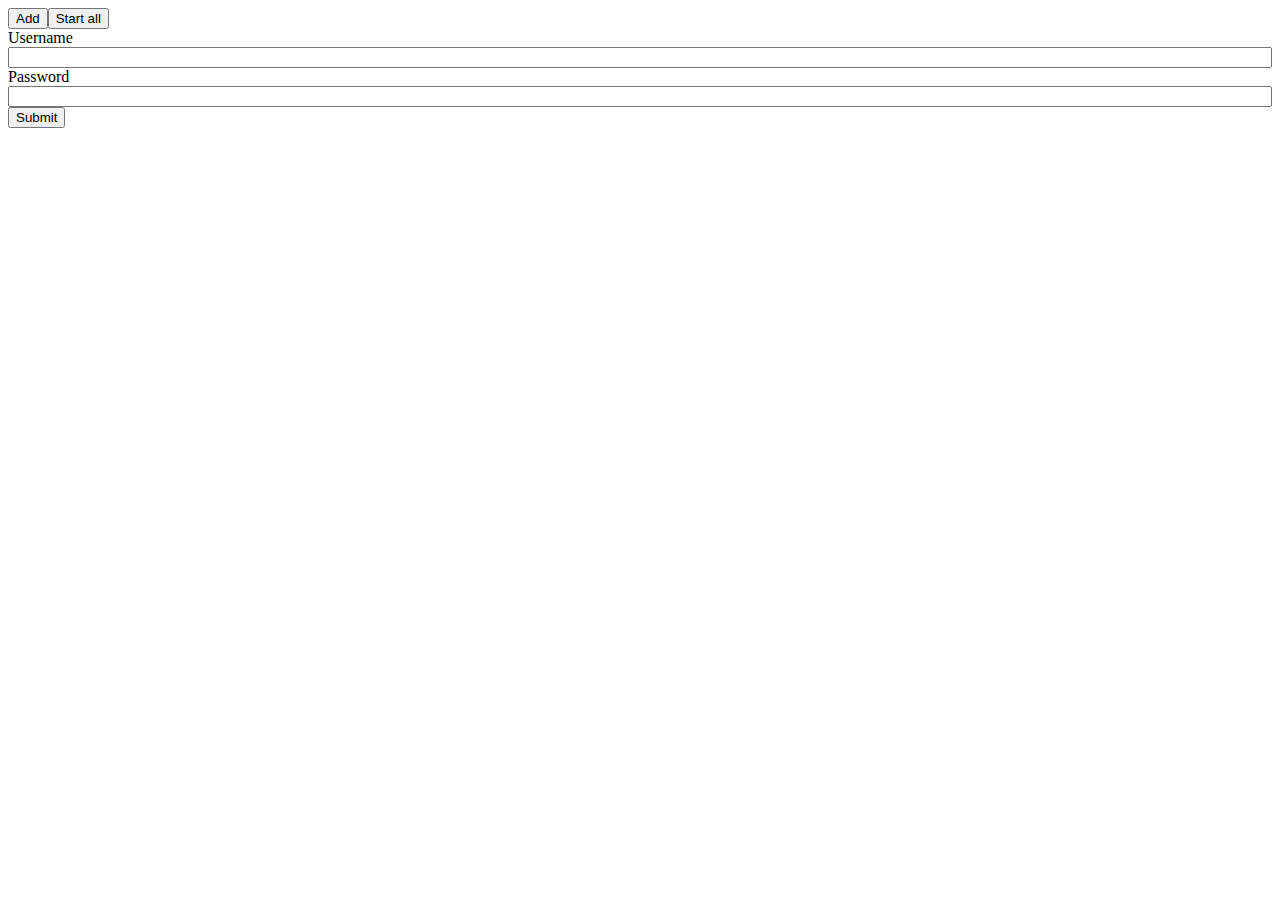
<file: day2_components/index.html>
<!DOCTYPE html>
<html lang="en">
  <head>
    <meta charset="UTF-8" />
    <meta http-equiv="X-UA-Compatible" content="IE=edge" />
    <meta name="viewport" content="width=device-width, initial-scale=1.0" />
    <title>Document</title>
  </head>
  <body>
    <div id="app"></div>
  </body>
  <script src="./clock.js"></script>
  <script src="./input-group.js"></script>
  <script>
    const app = document.getElementById("app");
    const clocks = [];

    const btnAddMore = document.createElement("button");
    btnAddMore.innerHTML = "Add";
    btnAddMore.addEventListener("click", () => {
      const clock = new Clock();
      clocks.push(clock);
      app.appendChild(clock.render());
    });

    const btnStartAll = document.createElement("button");
    btnStartAll.innerHTML = "Start all";
    btnStartAll.addEventListener("click", () => {
      clocks.forEach((clock) => {
        clock.start();
      });
    });
    app.appendChild(btnAddMore);
    app.appendChild(btnStartAll);

    const usernameInput = new InputGroup("Username", "text");
    const passwordInput = new InputGroup("Password", "password");
    app.appendChild(usernameInput.render());
    app.appendChild(passwordInput.render());

    const btnSubmit = document.createElement("button");
    btnSubmit.innerHTML = "Submit";
    btnSubmit.addEventListener("click", () => {
      usernameInput.setSuccessMessage("Look Good!");
      passwordInput.setErrorMessage("the field cannot be empty");
    });
    app.appendChild(btnSubmit);
  </script>
  <!-- <script>
    let seconds = 0;
    let timeInterval = null;
    //START
    document.getElementById("btnStart").addEventListener("click", () => {
      timeInterval = setInterval(() => {
        seconds++;
        const time = formatSecond(seconds);
        document.getElementById("time").innerHTML = time;
      }, 1000);
      //   later
    });

    // PAUSE
    document.getElementById("btnPause").addEventListener("click", () => {
      console.log("pause");
      if (timeInterval) {
        clearInterval(timeInterval);
      }
    });

    //STOP
    document.getElementById("btnStop").addEventListener("click", () => {
      console.log("stop");
      if (timeInterval) {
        clearInterval(timeInterval);
      }
      seconds = 0;
      document.getElementById("time").innerHTML = formatSecond(seconds);
    });

    function formatSecond(seconds) {
      const minute = Math.floor(seconds / 60);
      const second = seconds % 60;
      return minute + ":" + second;
    }
  </script> -->
</html>
</file>
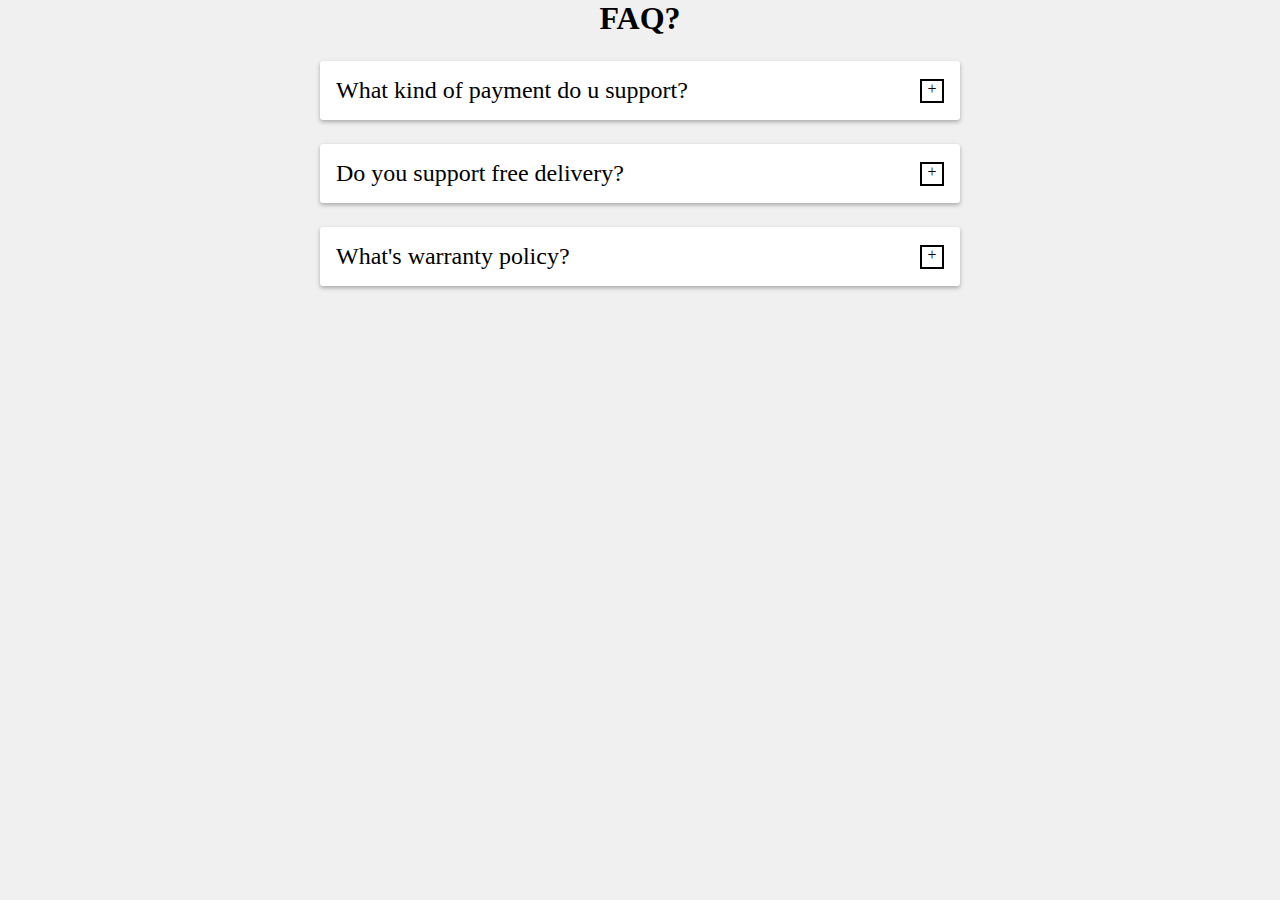
<file: day2_components/homework/index.html>
<!DOCTYPE html>
<html lang="en">
  <head>
    <meta charset="UTF-8" />
    <meta http-equiv="X-UA-Compatible" content="IE=edge" />
    <meta name="viewport" content="width=device-width, initial-scale=1.0" />
    <title>FAQ</title>
    <link rel="stylesheet" href="style.css" />
  </head>
  <body>
    <div id="app">
      <h1 style="text-align: center">FAQ?</h1>
    </div>
    <script src="app.js"></script>
    <script>
      const app = document.getElementById("app");

      data.forEach((e) => {
        const faq = new FAQ(e.ques, e.ans);
        app.appendChild(faq.render());
      });
    </script>
  </body>
</html>
</file>
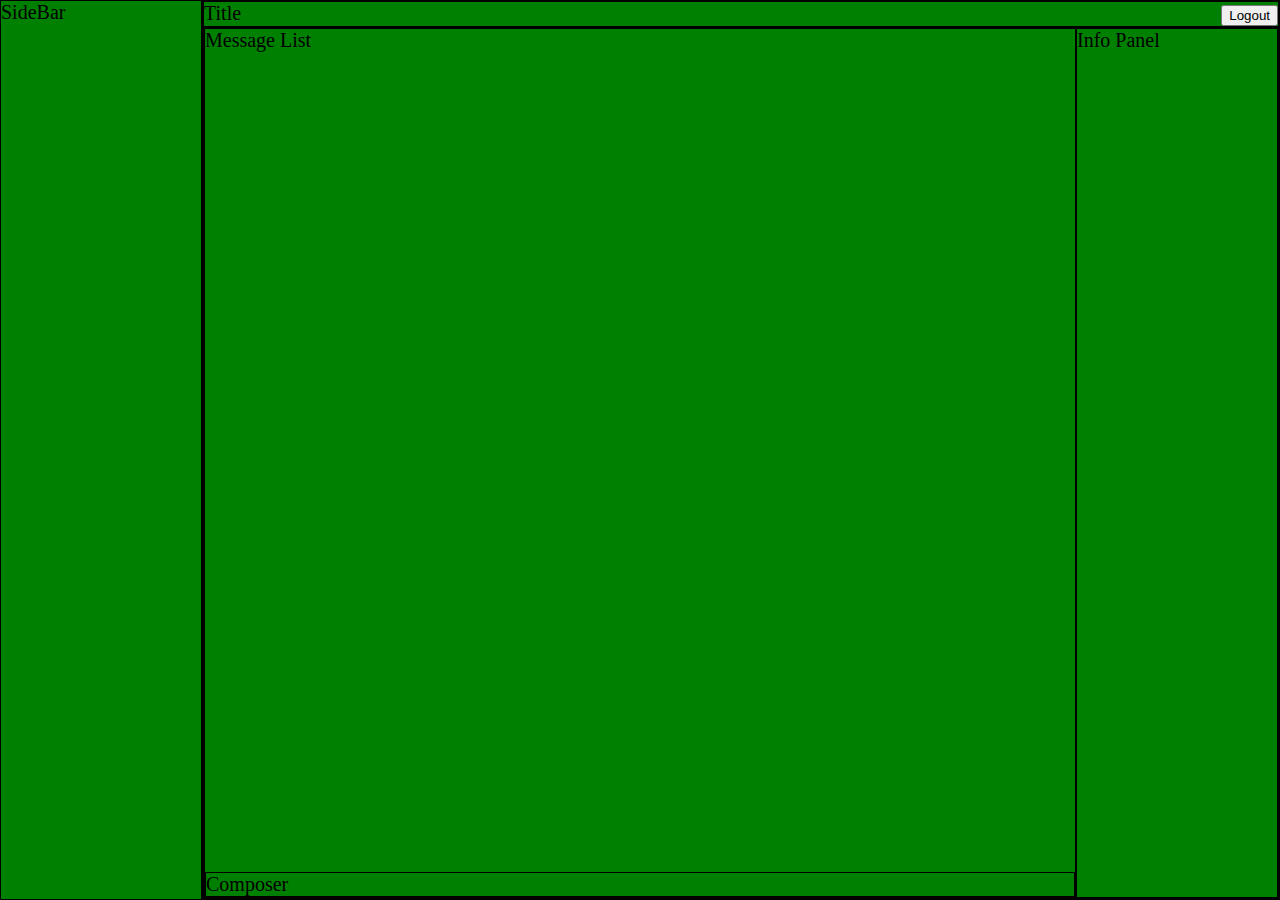
<file: day10_responsive/draft.html>
<!DOCTYPE html>
<html lang="en">
  <head>
    <meta charset="UTF-8" />
    <meta http-equiv="X-UA-Compatible" content="IE=edge" />
    <meta name="viewport" content="width=device-width, initial-scale=1.0" />
    <title>Document</title>
    <style>
      html,
      body {
        margin: 0;
        padding: 0;
        height: 100vh;
        width: 100vw;
      }

      .item {
        width: 50px;
        height: 50px;
        border: 1px solid black;
        background-color: green;
        font-size: 32px;
        flex: 50px 1 1;
        /* flex-basis: 100px;
          flex-grow: 1;
          flex-shrink: 1; */
      }
      .container {
        display: flex;
        background-color: grey;

        align-items: center;
        justify-content: flex-start;
      }

      .d-flex {
        display: flex;
      }

      .element {
        background-color: green;
        font-size: 20px;
        border: 1px solid black;
      }

      .flex-1 {
        flex: 1;
      }

      .flex-colum {
        flex-direction: column;
      }

      .between {
        justify-content: space-between;
      }
    </style>
  </head>
  <body>
    <div class="d-flex" style="height: 100%; align-items: stretch">
      <div class="element" style="width: 200px">SideBar</div>
      <div class="element d-flex flex-1 flex-colum">
        <div class="element d-flex between">
          <div class="">Title</div>
          <div class="">
            <button>Logout</button>
          </div>
        </div>

        <div class="element flex-1 d-flex">
          <div class="element flex-1 d-flex flex-colum">
            <div class="flex-1">Message List</div>
            <div class="element">Composer</div>
          </div>

          <div class="element" style="width: 200px">Info Panel</div>
        </div>
      </div>
    </div>
  </body>
</html>
</file>
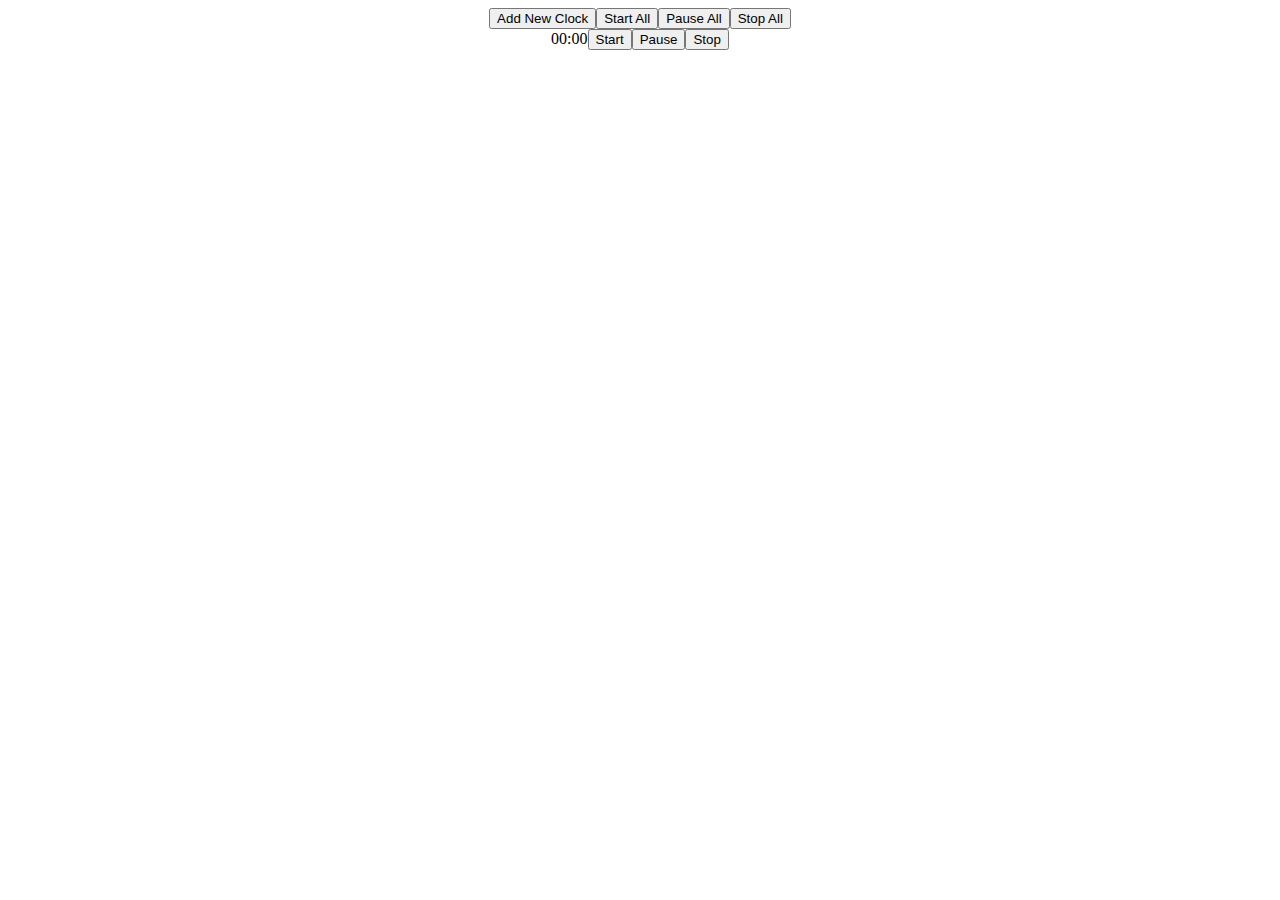
<file: day2_components/hw.html>
<!DOCTYPE html>
<html lang="en">
  <head>
    <meta charset="UTF-8" />
    <meta http-equiv="X-UA-Compatible" content="IE=edge" />
    <meta name="viewport" content="width=device-width, initial-scale=1.0" />
    <title>Document</title>
    <link rel="stylesheet" href="hw.css" />
  </head>
  <body>
    <div id="app"></div>
    <script src="./hw.js"></script>
    <script>
      const app = document.getElementById("app");
      app.classList.add("block");
      const allClock = [];

      const btnAddNew = document.createElement("button");
      btnAddNew.innerHTML = "Add New Clock";
      btnAddNew.addEventListener("click", () => {
        const clock = new Clock();
        allClock.push(clock);
        app.appendChild(clock.render());
      });

      const btnStartAll = document.createElement("button");
      btnStartAll.innerHTML = "Start All";
      btnStartAll.addEventListener("click", () => {
        allClock.forEach((e) => {
          e.start();
        });
      });

      const btnPauseAll = document.createElement("button");
      btnPauseAll.innerHTML = "Pause All";
      btnPauseAll.addEventListener("click", () => {
        allClock.forEach((e) => {
          e.pause();
        });
      });

      const btnStopAll = document.createElement("button");
      btnStopAll.innerHTML = "Stop All";
      btnStopAll.addEventListener("click", () => {
        allClock.forEach((e) => {
          e.stop();
        });
      });

      app.appendChild(btnAddNew);
      app.appendChild(btnStartAll);
      app.appendChild(btnPauseAll);
      app.appendChild(btnStopAll);

      const clock = new Clock();
      app.appendChild(clock.render());
    </script>
  </body>
</html>
</file>
<file: day2_components/homework/style.css>
* {
  margin: 0;
  padding: 0;
  box-sizing: border-box;
}

body {
  background-color: rgb(240, 240, 240);
  font-family: segoe ui;
}
#app {
  width: 50%;
  margin: auto;
  margin-top: auto;
}

.block {
  box-shadow: 0px 2px 4px 0 #0000004d;
  padding: 16px;
  background: white;
  border-radius: 3px;
  margin-top: 24px;
  display: flex;
  justify-content: space-between;
  align-items: center;
  cursor: pointer;
  transition: 0.3s;
}

.iconBlock {
  border: 2px solid;
  width: 24px;
  height: 24px;
  display: flex;
  align-items: center;
  justify-content: center;
  padding-bottom: 4px;
}
</file>
<file: day2_components/hw.css>
.block {
  width: 50%;
  margin: auto;
  text-align: center;
}
</file>
